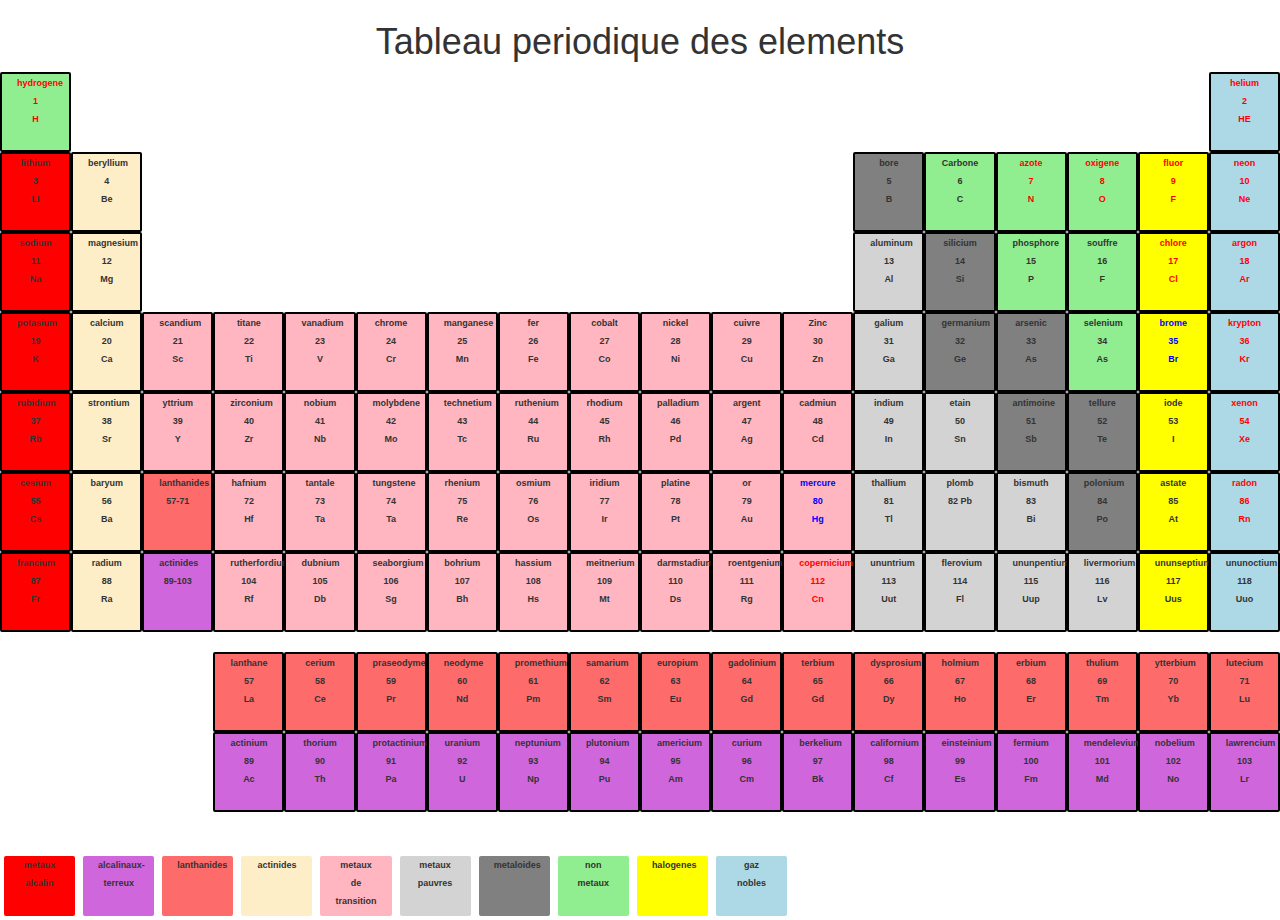
<file: element periodique/index.html>
<!DOCTYPE html>

<html>

  <head>

    <link href="css/bootstrap.min.css" rel="stylesheet">

    <link href="style.css" rel="stylesheet">

  </head>

  <body>
  <h1 style="text-align:center"> Tableau periodique des elements </h1>

    <div class="container-fluid">

      <div class="row"><strong>
      <div class="col-lg-1"><p style="color:red" class="spacer">hydrogene <br>1<br> H</p></div>
        <div class="bleuciel col-lg-offset-16 col-lg-1"><p style="color:red" class="spacer">helium <br>2<br> HE</p></div>
        </strong>
      </div>

      <div class="row"><strong>

        <div class="red col-lg-1"><p class="spacer">lithium <br>3 <br>LI</p></div>
        <div class="orangeclair col-lg-1"><p class="spacer">beryllium <br>4<br> Be</p></div>
        <div class="gris col-lg-offset-10 col-lg-1"><p class="spacer">bore <br>5<br> B</p></div>
        <div class="col-lg-1"><p class="spacer">Carbone <br>6 <br>C</p></div>
        <div class="col-lg-1"><p style="color:red" class="spacer">azote <br>7<br> N</p></div>
        <div class="col-lg-1"><p style="color:red" class="spacer">oxigene <br>8<br> O</p></div>
        <div class="jaune col-lg-1"><p style="color:red" class="spacer">fluor <br>9 <br>F</p></div>
        <div class="bleuciel col-lg-1"><p style="color:red" class="spacer">neon <br>10<br>Ne</p></div>
        </strong>
      </div>

      <div class="row"><strong>

        <div class="red col-lg-1"><p class="spacer">sodium<br> 11<br>Na</p></div>
        <div class="orangeclair col-lg-1"><p class="spacer">magnesium <br>12<br>Mg</p></div>
        <div class="grisc col-lg-offset-10 col-lg-1"><p class="spacer">aluminum <br>13<br>Al</p></div>
        <div class="gris col-lg-1"><p class="spacer">silicium <br>14<br>Si</p></div>
        <div class="col-lg-1"><p class="spacer">phosphore <br>15<br>P</p></div>
        <div class="col-lg-1"><p class="spacer">souffre <br>16<br>F</p></div>
        <div class="jaune col-lg-1"><p style="color:red" class="spacer">chlore <br>17<br>Cl</p></div>
        <div class="bleuciel col-lg-1"><p style="color:red" class="spacer">argon <br>18<br>Ar</p></div>
        </strong>
      </div>
      <div class="row"><strong>

        <div class="red col-lg-1"><p class="spacer">potasium <br>19<br>K</p></div>
        <div class="orangeclair col-lg-1"><p class="spacer">calcium <br>20<br>Ca</p></div>
        <div class="roseclair col-lg-1"><p class="spacer">scandium <br>21<br>Sc</p></div>
        <div class="roseclair col-lg-1"><p class="spacer">titane <br>22<br>Ti</p></div>
        <div class="roseclair col-lg-1"><p class="spacer">vanadium <br>23<br>V</p></div>
        <div class="roseclair col-lg-1"><p class="spacer">chrome <br>24<br>Cr</p></div>
        <div class="roseclair col-lg-1"><p class="spacer">manganese <br>25<br>Mn</p></div>
        <div class="roseclair col-lg-1"><p class="spacer">fer <br>26<br>Fe</p></div>
        <div class="roseclair col-lg-1"><p class="spacer">cobalt <br>27<br>Co</p></div>
        <div class="roseclair col-lg-1"><p class="spacer">nickel <br>28<br>Ni</p></div>
        <div class="roseclair col-lg-1"><p class="spacer">cuivre <br>29<br>Cu</p></div>
        <div class="roseclair col-lg-1"><p class="spacer">Zinc <br>30<br>Zn</p></div>
        <div class="grisc col-lg-1"><p class="spacer">galium <br>31<br>Ga</p></div>
        <div class="gris col-lg-1"><p class="spacer">germanium <br>32<br>Ge</p></div>
        <div class="gris col-lg-1"><p class="spacer">arsenic <br>33<br>As</p></div>
        <div class="col-lg-1"><p class="spacer">selenium <br>34<br>As</p></div>
        <div class="jaune col-lg-1"><p style="color:blue" class="spacer">brome <br>35<br>Br</p></div>
        <div class="bleuciel col-lg-1"><p style="color:red" class="spacer">krypton <br>36<br>Kr</p></div>
        </strong>
    </div>
    <div class="row"><strong>

        <div class="red col-lg-1"><p class="spacer">rubidium <br>37<br>Rb</p></div>
        <div class="orangeclair col-lg-1"><p class="spacer">strontium<br> 38<br>Sr</p></div>
        <div class="roseclair col-lg-1"><p class="spacer">yttrium <br>39 <br>Y</p></div>
        <div class="roseclair col-lg-1"><p class="spacer">zirconium <br>40<br>Zr</p></div>
        <div class="roseclair col-lg-1"><p class="spacer">nobium <br>41<br>Nb</p></div>
        <div class="roseclair col-lg-1"><p class="spacer">molybdene <br>42<br>Mo</p></div>
        <div class="roseclair col-lg-1"><p class="spacer">technetium <br>43<br>Tc</p></div>
        <div class="roseclair col-lg-1"><p class="spacer">ruthenium <br>44 <br>Ru</p></div>
        <div class="roseclair col-lg-1"><p class="spacer">rhodium <br>45<br>Rh</p></div>
        <div class="roseclair col-lg-1"><p class="spacer">palladium <br>46<br>Pd</p></div>
        <div class="roseclair col-lg-1"><p class="spacer">argent <br>47<br>Ag</p></div>
        <div class="roseclair col-lg-1"><p class="spacer">cadmiun <br>48<br>Cd</p></div>
        <div class="grisc col-lg-1"><p class="spacer">indium <br>49<br>In</p></div>
        <div class="grisc col-lg-1"><p class="spacer">etain <br>50<br>Sn</p></div>
        <div class="gris col-lg-1"><p class="spacer">antimoine <br>51<br>Sb</p></div>
        <div class="gris col-lg-1"><p class="spacer">tellure <br>52<br>Te</p></div>
        <div class="jaune col-lg-1"><p class="spacer">iode <br>53<br> I</p></div>
        <div class="bleuciel col-lg-1"><p style="color:red" class="spacer">xenon <br>54<br>Xe</p></div>
        </strong>
    </div>

        <div class="row"><strong>
        <div class="red col-lg-1"><p class="spacer">cesium <br>55 <br>Cs</p></div>
        <div class="orangeclair col-lg-1"><p class="spacer">baryum <br>56 <br>Ba</p></div>
        <div class="saumon col-lg-1"><p class="spacer">lanthanides <br>57-71<br></p></div>
        <div class="roseclair col-lg-1"><p class="spacer">hafnium <br>72 <br>Hf</p></div>
        <div class="roseclair col-lg-1"><p class="spacer">tantale <br>73<br> Ta</p></div>
        <div class="roseclair col-lg-1"><p class="spacer">tungstene <br>74<br> Ta</p></div>
        <div class="roseclair col-lg-1"><p class="spacer">rhenium <br>75 <br>Re</p></div>
        <div class="roseclair col-lg-1"><p class="spacer">osmium <br>76 <br>Os</p></div>
        <div class="roseclair col-lg-1"><p class="spacer">iridium <br>77<br> Ir</p></div>
        <div class="roseclair col-lg-1"><p class="spacer">platine <br>78<br> Pt</p></div>
        <div class="roseclair col-lg-1"><p class="spacer">or <br>79 <br>Au</p></div>
        <div class="roseclair col-lg-1"><p style="color:blue" class="spacer">mercure <br>80 <br>Hg</p></div>
        <div class="grisc col-lg-1"><p class="spacer">thallium <br>81<br> Tl</p></div>
        <div class="grisc col-lg-1"><p class="spacer">plomb <br>82 Pb<br></p></div>
        <div class="grisc col-lg-1"><p class="spacer">bismuth <br>83<br> Bi</p></div>
        <div class="gris col-lg-1"><p class="spacer">polonium <br>84 <br>Po</p></div>
        <div class="jaune col-lg-1"><p class="spacer">astate <br>85 <br>At</p></div>
        <div class="bleuciel col-lg-1"><p style="color:red" class="spacer">radon <br>86 <br>Rn</p></div>
        </strong>
        </div>

        <div class="row"><strong>
        <div class="red col-lg-1"><p class="spacer">francium <br>87<br>Fr</p></div>
        <div class="orangeclair col-lg-1"><p class="spacer">radium <br>88<br> Ra</p></div>
        <div class="violet col-lg-1"><p class="spacer">actinides <br>89-103<br></p></div>
        <div class="roseclair col-lg-1"><p class="spacer">rutherfordium <br>104<br> Rf</p></div>
        <div class="roseclair col-lg-1"><p class="spacer">dubnium <br>105 <br>Db</p></div>
        <div class="roseclair col-lg-1"><p class="spacer">seaborgium <br>106 <br>Sg</p></div>
        <div class="roseclair col-lg-1"><p class="spacer">bohrium <br>107<br> Bh</p></div>
        <div class="roseclair col-lg-1"><p class="spacer">hassium <br>108<br> Hs</p></div>
        <div class="roseclair col-lg-1"><p class="spacer">meitnerium <br>109<br> Mt</p></div>
        <div class="roseclair col-lg-1"><p class="spacer">darmstadium <br>110<br> Ds</p></div>
        <div class="roseclair col-lg-1"><p class="spacer">roentgenium <br>111<br> Rg</p></div>
        <div class="roseclair col-lg-1"><p style="color:red" class="spacer">copernicium <br>112<br> Cn</p></div>
        <div class="grisc col-lg-1"><p class="spacer">ununtrium <br>113<br> Uut</p></div>
        <div class="grisc col-lg-1"><p class="spacer">flerovium <br>114 <br>Fl</p></div>
        <div class="grisc col-lg-1"><p class="spacer">ununpentium <br>115 <br>Uup</p></div>
        <div class="grisc col-lg-1"><p class="spacer">livermorium <br>116 <br>Lv</p></div>
        <div class="jaune col-lg-1"><p class="spacer">ununseptium <br>117<br> Uus</p></div>
        <div class="bleuciel col-lg-1"><p class="spacer">ununoctium <br>118 <br>Uuo</p></div>
        </strong>
    </div>
    <br/>
        <div class="row"><strong>
        <div class="saumon col-lg-offset-3 col-lg-1"><p class="spacer">lanthane<br> 57 <br>La</p></div>
        <div class="saumon col-lg-1"><p class="spacer">cerium <br>58 <br>Ce</p></div>
        <div class="saumon col-lg-1"><p class="spacer">praseodyme <br>59 <br>Pr</p></div>
        <div class="saumon col-lg-1"><p class="spacer">neodyme <br>60 <br>Nd</p></div>
        <div class="saumon col-lg-1"><p class="spacer">promethium <br>61<br> Pm</p></div>
        <div class="saumon col-lg-1"><p class="spacer">samarium <br>62 <br>Sm</p></div>
        <div class="saumon col-lg-1"><p class="spacer">europium <br>63<br> Eu</p></div>
        <div class="saumon col-lg-1"><p class="spacer">gadolinium <br>64 <br>Gd</p></div>
        <div class="saumon col-lg-1"><p class="spacer">terbium <br>65<br> Gd</p></div>
        <div class="saumon col-lg-1"><p class="spacer">dysprosium <br>66<br> Dy</p></div>
        <div class="saumon col-lg-1"><p class="spacer">holmium <br>67 <br>Ho</p></div>
        <div class="saumon col-lg-1"><p class="spacer">erbium <br>68 <br>Er</p></div>
        <div class="saumon col-lg-1"><p class="spacer">thulium <br>69<br> Tm</p></div>
        <div class="saumon col-lg-1"><p class="spacer">ytterbium <br>70 <br>Yb</p></div>
        <div class="saumon col-lg-1"><p class="spacer">lutecium <br>71<br> Lu</p></div>
        </strong>
    </div>
    <div class="row"><strong>
        <div class="violet col-lg-offset-3 col-lg-1"><p class="spacer">actinium <br>89<br> Ac</p></div>        
        <div class="violet col-lg-1"><p class="spacer">thorium <br>90 <br>Th</p></div>
        <div class="violet col-lg-1"><p class="spacer">protactinium <br>91<br> Pa</p></div>
        <div class="violet col-lg-1"><p class="spacer">uranium <br>92<br> U</p></div>
        <div class="violet col-lg-1"><p class="spacer">neptunium <br>93<br> Np</p></div>
        <div class="violet col-lg-1"><p class="spacer">plutonium <br>94<br> Pu</p></div>
        <div class="violet col-lg-1"><p class="spacer">americium <br>95<br> Am</p></div>
        <div class="violet col-lg-1"><p class="spacer">curium <br>96 <br>Cm</p></div>
        <div class="violet col-lg-1"><p class="spacer">berkelium <br>97 <br>Bk</p></div>
        <div class="violet col-lg-1"><p class="spacer">californium <br>98 <br>Cf</p></div>
        <div class="violet col-lg-1"><p class="spacer">einsteinium <br>99<br> Es</p></div>
        <div class="violet col-lg-1"><p class="spacer">fermium <br>100 <br> Fm</p></div>
        <div class="violet col-lg-1"><p class="spacer">mendelevium <br>101 <br> Md</p></div>
        <div class="violet col-lg-1"><p class="spacer">nobelium <br>102 <br> No</p></div>
        <div class="violet col-lg-1"><p class="spacer">lawrencium <br>103 <br> Lr</p></div>
        </strong>
    </div>
    <br/>
    <br/>
    <div class="row"><strong>
        <div class="red legend col-lg-1"><p class="spacer">metaux alcalin</p></div>
        <div class="violet legend col-lg-1"><p class="spacer">alcalinaux-terreux</p></div>
        <div class="saumon legend col-lg-1"><p class="spacer">lanthanides</p></div>
        <div class="orangeclair legend col-lg-1"><p class="spacer">actinides</p></div>
        <div class="roseclair legend col-lg-1"><p class="spacer">metaux de transition</p></div>
        <div class="grisc legend col-lg-1"><p class="spacer">metaux pauvres</p></div>
        <div class="gris legend col-lg-1"><p class="spacer">metaloides</p></div>
        <div class=" legend col-lg-1"><p class="spacer">non metaux</p></div>
        <div class="jaune legend col-lg-1"><p class="spacer">halogenes</p></div>
        <div class="bleuciel legend col-lg-1"><p class="spacer">gaz nobles</p></div>
        </strong>
     </div>

  </body>

</html>
</file>
<file: element periodique/style.css>
body {

  padding-top: 2px;

}
@media (min-width: 768px) {

  .container {

    width: 750px;

  }

}

@media (min-width: 992px) {

  .container {

    width: 970px;

  }

}

@media (min-width: 1200px) {

  .container {

    width: 1170px;

  }

}

[class*="col-"], footer {

  background-color: lightgreen;

  border: 2px solid black;

  border-radius: 2px;

  line-height: 40px;

  text-align: center;
  font-size:9px;
  height: 80px;
}
.legend{
	height: 60px;
	margin: 4px;
	border: none;

}
p.spacer{
  line-height: 2em;
}
.red {

background-color: red;
}
.bleuciel{

background-color: lightblue;
}
.jaune{

background-color: yellow;
}
.gris{

background-color: grey;
}
.grisc{

background-color: lightgrey;
}
.roseclair{

background-color: lightpink;
}
.orangeclair{

background-color: #FEEEC8;
}
.saumon{

background-color: #FE6B6B;
}
.violet{

background-color: #D066DC;
}
</file>
